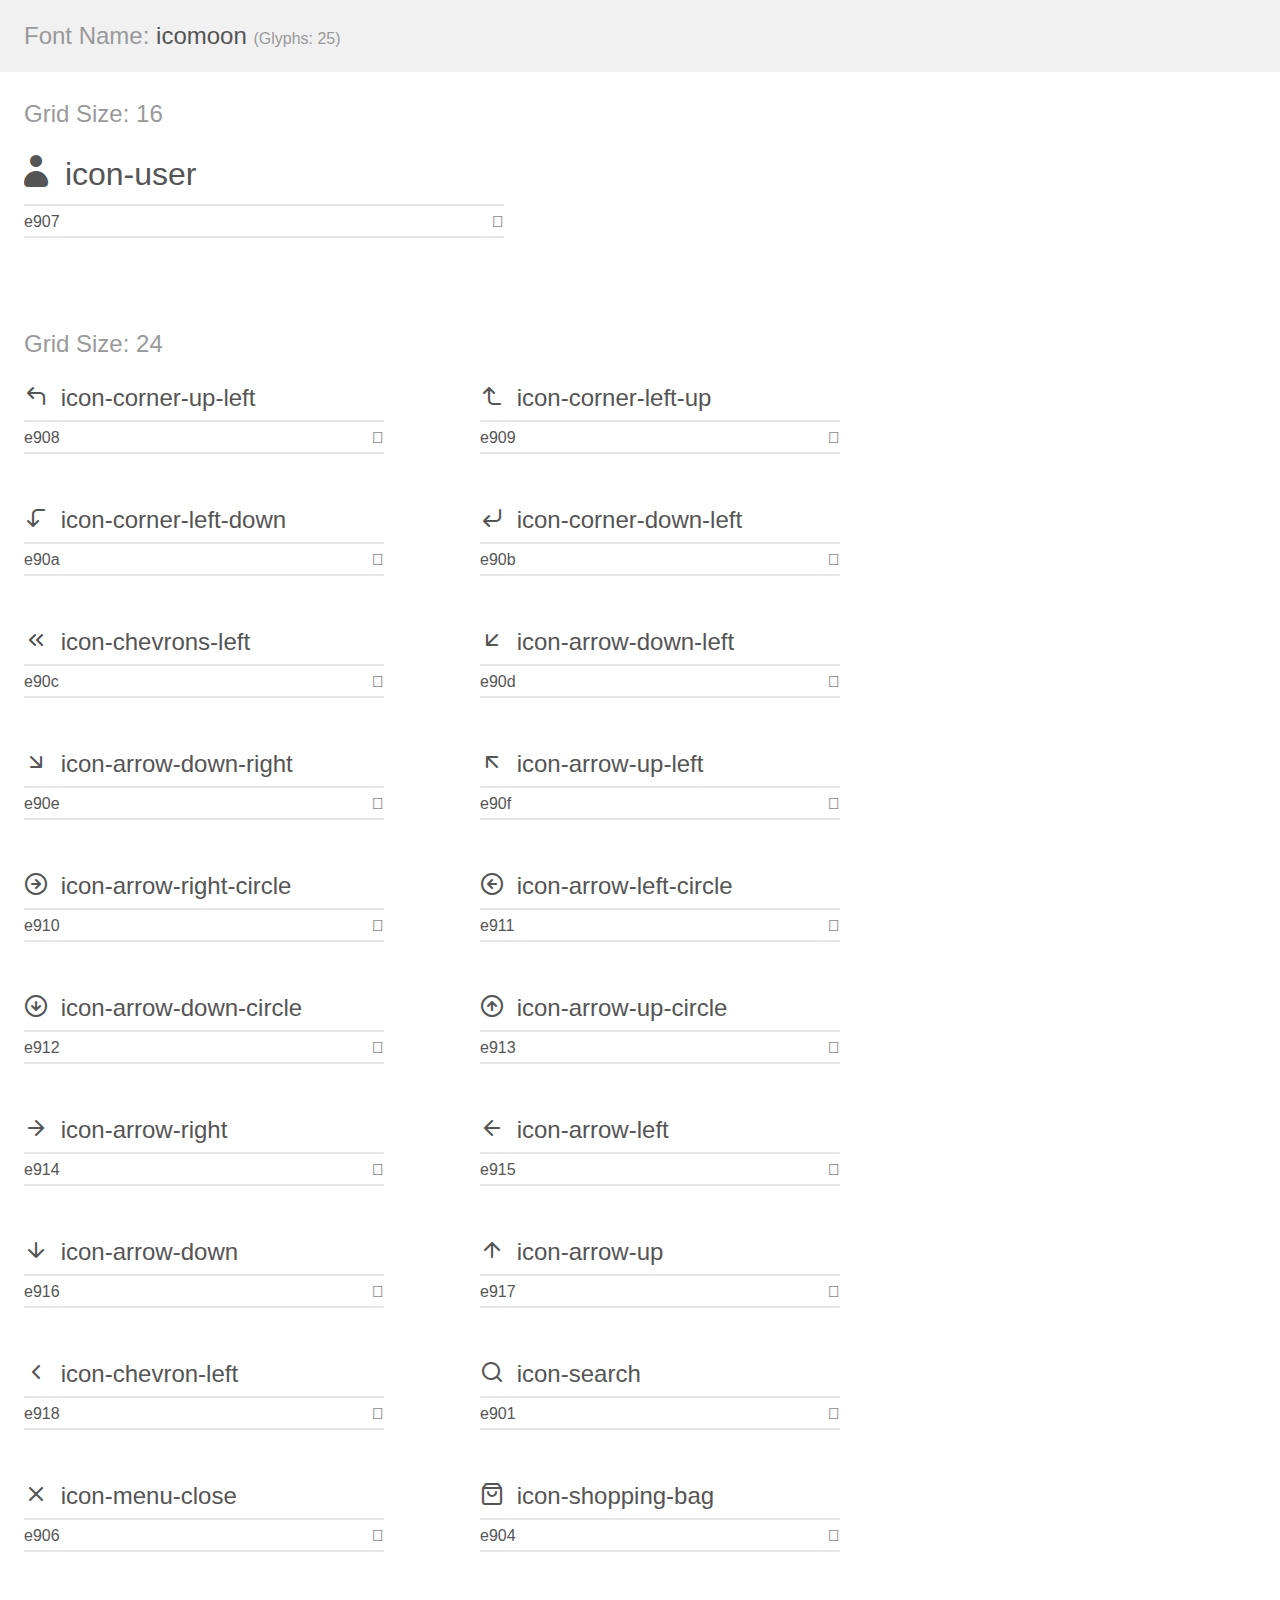
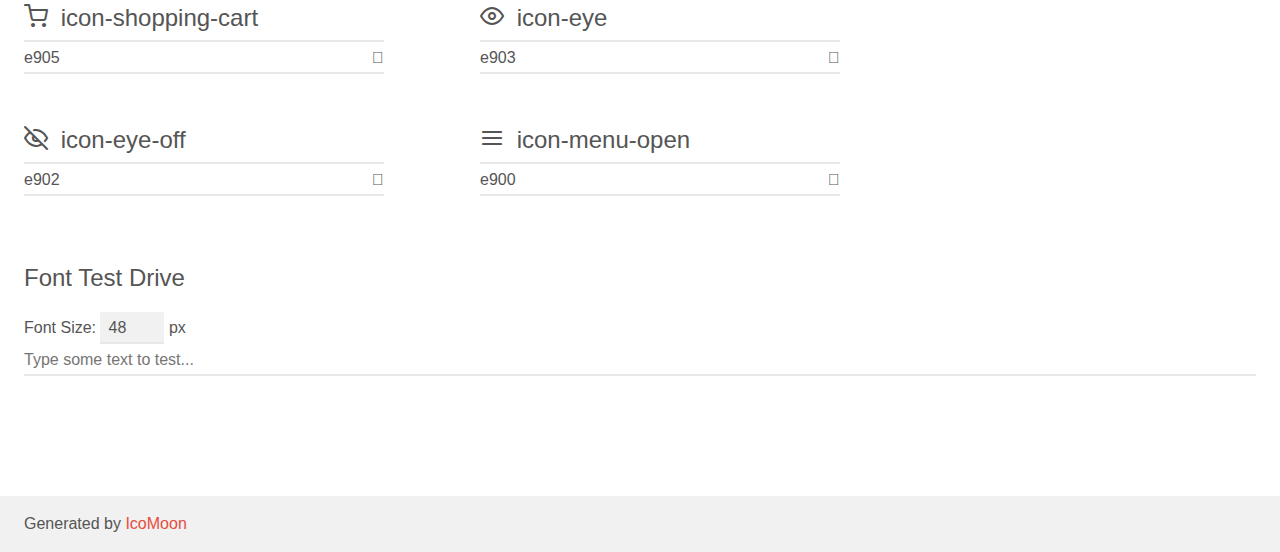
<file: assets/demo.html>
<!doctype html>
<html>
<head>
    <meta charset="utf-8">
    <title>IcoMoon Demo</title>
    <meta name="description" content="An Icon Font Generated By IcoMoon.io">
    <meta name="viewport" content="width=device-width, initial-scale=1">
    <link rel="stylesheet" href="demo-files/demo.css">
    <link rel="stylesheet" href="style.css"></head>
<body>
    <div class="bgc1 clearfix">
        <h1 class="mhmm mvm"><span class="fgc1">Font Name:</span> icomoon <small class="fgc1">(Glyphs:&nbsp;25)</small></h1>
    </div>
    <div class="clearfix mhl ptl">
        <h1 class="mvm mtn fgc1">Grid Size: 16</h1>
        <div class="glyph fs1">
            <div class="clearfix bshadow0 pbs">
                <span class="icon-user"></span>
                <span class="mls"> icon-user</span>
            </div>
            <fieldset class="fs0 size1of1 clearfix hidden-false">
                <input type="text" readonly value="e907" class="unit size1of2" />
                <input type="text" maxlength="1" readonly value="&#xe907;" class="unitRight size1of2 talign-right" />
            </fieldset>
            <div class="fs0 bshadow0 clearfix hidden-true">
                <span class="unit pvs fgc1">liga: </span>
                <input type="text" readonly value="" class="liga unitRight" />
            </div>
        </div>
    </div>
    <div class="clearfix mhl ptl">
        <h1 class="mvm mtn fgc1">Grid Size: 24</h1>
        <div class="glyph fs2">
            <div class="clearfix bshadow0 pbs">
                <span class="icon-corner-up-left"></span>
                <span class="mls"> icon-corner-up-left</span>
            </div>
            <fieldset class="fs0 size1of1 clearfix hidden-false">
                <input type="text" readonly value="e908" class="unit size1of2" />
                <input type="text" maxlength="1" readonly value="&#xe908;" class="unitRight size1of2 talign-right" />
            </fieldset>
            <div class="fs0 bshadow0 clearfix hidden-true">
                <span class="unit pvs fgc1">liga: </span>
                <input type="text" readonly value="" class="liga unitRight" />
            </div>
        </div>
        <div class="glyph fs2">
            <div class="clearfix bshadow0 pbs">
                <span class="icon-corner-left-up"></span>
                <span class="mls"> icon-corner-left-up</span>
            </div>
            <fieldset class="fs0 size1of1 clearfix hidden-false">
                <input type="text" readonly value="e909" class="unit size1of2" />
                <input type="text" maxlength="1" readonly value="&#xe909;" class="unitRight size1of2 talign-right" />
            </fieldset>
            <div class="fs0 bshadow0 clearfix hidden-true">
                <span class="unit pvs fgc1">liga: </span>
                <input type="text" readonly value="" class="liga unitRight" />
            </div>
        </div>
        <div class="glyph fs2">
            <div class="clearfix bshadow0 pbs">
                <span class="icon-corner-left-down"></span>
                <span class="mls"> icon-corner-left-down</span>
            </div>
            <fieldset class="fs0 size1of1 clearfix hidden-false">
                <input type="text" readonly value="e90a" class="unit size1of2" />
                <input type="text" maxlength="1" readonly value="&#xe90a;" class="unitRight size1of2 talign-right" />
            </fieldset>
            <div class="fs0 bshadow0 clearfix hidden-true">
                <span class="unit pvs fgc1">liga: </span>
                <input type="text" readonly value="" class="liga unitRight" />
            </div>
        </div>
        <div class="glyph fs2">
            <div class="clearfix bshadow0 pbs">
                <span class="icon-corner-down-left"></span>
                <span class="mls"> icon-corner-down-left</span>
            </div>
            <fieldset class="fs0 size1of1 clearfix hidden-false">
                <input type="text" readonly value="e90b" class="unit size1of2" />
                <input type="text" maxlength="1" readonly value="&#xe90b;" class="unitRight size1of2 talign-right" />
            </fieldset>
            <div class="fs0 bshadow0 clearfix hidden-true">
                <span class="unit pvs fgc1">liga: </span>
                <input type="text" readonly value="" class="liga unitRight" />
            </div>
        </div>
        <div class="glyph fs2">
            <div class="clearfix bshadow0 pbs">
                <span class="icon-chevrons-left"></span>
                <span class="mls"> icon-chevrons-left</span>
            </div>
            <fieldset class="fs0 size1of1 clearfix hidden-false">
                <input type="text" readonly value="e90c" class="unit size1of2" />
                <input type="text" maxlength="1" readonly value="&#xe90c;" class="unitRight size1of2 talign-right" />
            </fieldset>
            <div class="fs0 bshadow0 clearfix hidden-true">
                <span class="unit pvs fgc1">liga: </span>
                <input type="text" readonly value="" class="liga unitRight" />
            </div>
        </div>
        <div class="glyph fs2">
            <div class="clearfix bshadow0 pbs">
                <span class="icon-arrow-down-left"></span>
                <span class="mls"> icon-arrow-down-left</span>
            </div>
            <fieldset class="fs0 size1of1 clearfix hidden-false">
                <input type="text" readonly value="e90d" class="unit size1of2" />
                <input type="text" maxlength="1" readonly value="&#xe90d;" class="unitRight size1of2 talign-right" />
            </fieldset>
            <div class="fs0 bshadow0 clearfix hidden-true">
                <span class="unit pvs fgc1">liga: </span>
                <input type="text" readonly value="" class="liga unitRight" />
            </div>
        </div>
        <div class="glyph fs2">
            <div class="clearfix bshadow0 pbs">
                <span class="icon-arrow-down-right"></span>
                <span class="mls"> icon-arrow-down-right</span>
            </div>
            <fieldset class="fs0 size1of1 clearfix hidden-false">
                <input type="text" readonly value="e90e" class="unit size1of2" />
                <input type="text" maxlength="1" readonly value="&#xe90e;" class="unitRight size1of2 talign-right" />
            </fieldset>
            <div class="fs0 bshadow0 clearfix hidden-true">
                <span class="unit pvs fgc1">liga: </span>
                <input type="text" readonly value="" class="liga unitRight" />
            </div>
        </div>
        <div class="glyph fs2">
            <div class="clearfix bshadow0 pbs">
                <span class="icon-arrow-up-left"></span>
                <span class="mls"> icon-arrow-up-left</span>
            </div>
            <fieldset class="fs0 size1of1 clearfix hidden-false">
                <input type="text" readonly value="e90f" class="unit size1of2" />
                <input type="text" maxlength="1" readonly value="&#xe90f;" class="unitRight size1of2 talign-right" />
            </fieldset>
            <div class="fs0 bshadow0 clearfix hidden-true">
                <span class="unit pvs fgc1">liga: </span>
                <input type="text" readonly value="" class="liga unitRight" />
            </div>
        </div>
        <div class="glyph fs2">
            <div class="clearfix bshadow0 pbs">
                <span class="icon-arrow-right-circle"></span>
                <span class="mls"> icon-arrow-right-circle</span>
            </div>
            <fieldset class="fs0 size1of1 clearfix hidden-false">
                <input type="text" readonly value="e910" class="unit size1of2" />
                <input type="text" maxlength="1" readonly value="&#xe910;" class="unitRight size1of2 talign-right" />
            </fieldset>
            <div class="fs0 bshadow0 clearfix hidden-true">
                <span class="unit pvs fgc1">liga: </span>
                <input type="text" readonly value="" class="liga unitRight" />
            </div>
        </div>
        <div class="glyph fs2">
            <div class="clearfix bshadow0 pbs">
                <span class="icon-arrow-left-circle"></span>
                <span class="mls"> icon-arrow-left-circle</span>
            </div>
            <fieldset class="fs0 size1of1 clearfix hidden-false">
                <input type="text" readonly value="e911" class="unit size1of2" />
                <input type="text" maxlength="1" readonly value="&#xe911;" class="unitRight size1of2 talign-right" />
            </fieldset>
            <div class="fs0 bshadow0 clearfix hidden-true">
                <span class="unit pvs fgc1">liga: </span>
                <input type="text" readonly value="" class="liga unitRight" />
            </div>
        </div>
        <div class="glyph fs2">
            <div class="clearfix bshadow0 pbs">
                <span class="icon-arrow-down-circle"></span>
                <span class="mls"> icon-arrow-down-circle</span>
            </div>
            <fieldset class="fs0 size1of1 clearfix hidden-false">
                <input type="text" readonly value="e912" class="unit size1of2" />
                <input type="text" maxlength="1" readonly value="&#xe912;" class="unitRight size1of2 talign-right" />
            </fieldset>
            <div class="fs0 bshadow0 clearfix hidden-true">
                <span class="unit pvs fgc1">liga: </span>
                <input type="text" readonly value="" class="liga unitRight" />
            </div>
        </div>
        <div class="glyph fs2">
            <div class="clearfix bshadow0 pbs">
                <span class="icon-arrow-up-circle"></span>
                <span class="mls"> icon-arrow-up-circle</span>
            </div>
            <fieldset class="fs0 size1of1 clearfix hidden-false">
                <input type="text" readonly value="e913" class="unit size1of2" />
                <input type="text" maxlength="1" readonly value="&#xe913;" class="unitRight size1of2 talign-right" />
            </fieldset>
            <div class="fs0 bshadow0 clearfix hidden-true">
                <span class="unit pvs fgc1">liga: </span>
                <input type="text" readonly value="" class="liga unitRight" />
            </div>
        </div>
        <div class="glyph fs2">
            <div class="clearfix bshadow0 pbs">
                <span class="icon-arrow-right"></span>
                <span class="mls"> icon-arrow-right</span>
            </div>
            <fieldset class="fs0 size1of1 clearfix hidden-false">
                <input type="text" readonly value="e914" class="unit size1of2" />
                <input type="text" maxlength="1" readonly value="&#xe914;" class="unitRight size1of2 talign-right" />
            </fieldset>
            <div class="fs0 bshadow0 clearfix hidden-true">
                <span class="unit pvs fgc1">liga: </span>
                <input type="text" readonly value="" class="liga unitRight" />
            </div>
        </div>
        <div class="glyph fs2">
            <div class="clearfix bshadow0 pbs">
                <span class="icon-arrow-left"></span>
                <span class="mls"> icon-arrow-left</span>
            </div>
            <fieldset class="fs0 size1of1 clearfix hidden-false">
                <input type="text" readonly value="e915" class="unit size1of2" />
                <input type="text" maxlength="1" readonly value="&#xe915;" class="unitRight size1of2 talign-right" />
            </fieldset>
            <div class="fs0 bshadow0 clearfix hidden-true">
                <span class="unit pvs fgc1">liga: </span>
                <input type="text" readonly value="" class="liga unitRight" />
            </div>
        </div>
        <div class="glyph fs2">
            <div class="clearfix bshadow0 pbs">
                <span class="icon-arrow-down"></span>
                <span class="mls"> icon-arrow-down</span>
            </div>
            <fieldset class="fs0 size1of1 clearfix hidden-false">
                <input type="text" readonly value="e916" class="unit size1of2" />
                <input type="text" maxlength="1" readonly value="&#xe916;" class="unitRight size1of2 talign-right" />
            </fieldset>
            <div class="fs0 bshadow0 clearfix hidden-true">
                <span class="unit pvs fgc1">liga: </span>
                <input type="text" readonly value="" class="liga unitRight" />
            </div>
        </div>
        <div class="glyph fs2">
            <div class="clearfix bshadow0 pbs">
                <span class="icon-arrow-up"></span>
                <span class="mls"> icon-arrow-up</span>
            </div>
            <fieldset class="fs0 size1of1 clearfix hidden-false">
                <input type="text" readonly value="e917" class="unit size1of2" />
                <input type="text" maxlength="1" readonly value="&#xe917;" class="unitRight size1of2 talign-right" />
            </fieldset>
            <div class="fs0 bshadow0 clearfix hidden-true">
                <span class="unit pvs fgc1">liga: </span>
                <input type="text" readonly value="" class="liga unitRight" />
            </div>
        </div>
        <div class="glyph fs2">
            <div class="clearfix bshadow0 pbs">
                <span class="icon-chevron-left"></span>
                <span class="mls"> icon-chevron-left</span>
            </div>
            <fieldset class="fs0 size1of1 clearfix hidden-false">
                <input type="text" readonly value="e918" class="unit size1of2" />
                <input type="text" maxlength="1" readonly value="&#xe918;" class="unitRight size1of2 talign-right" />
            </fieldset>
            <div class="fs0 bshadow0 clearfix hidden-true">
                <span class="unit pvs fgc1">liga: </span>
                <input type="text" readonly value="" class="liga unitRight" />
            </div>
        </div>
        <div class="glyph fs2">
            <div class="clearfix bshadow0 pbs">
                <span class="icon-search"></span>
                <span class="mls"> icon-search</span>
            </div>
            <fieldset class="fs0 size1of1 clearfix hidden-false">
                <input type="text" readonly value="e901" class="unit size1of2" />
                <input type="text" maxlength="1" readonly value="&#xe901;" class="unitRight size1of2 talign-right" />
            </fieldset>
            <div class="fs0 bshadow0 clearfix hidden-true">
                <span class="unit pvs fgc1">liga: </span>
                <input type="text" readonly value="" class="liga unitRight" />
            </div>
        </div>
        <div class="glyph fs2">
            <div class="clearfix bshadow0 pbs">
                <span class="icon-menu-close"></span>
                <span class="mls"> icon-menu-close</span>
            </div>
            <fieldset class="fs0 size1of1 clearfix hidden-false">
                <input type="text" readonly value="e906" class="unit size1of2" />
                <input type="text" maxlength="1" readonly value="&#xe906;" class="unitRight size1of2 talign-right" />
            </fieldset>
            <div class="fs0 bshadow0 clearfix hidden-true">
                <span class="unit pvs fgc1">liga: </span>
                <input type="text" readonly value="" class="liga unitRight" />
            </div>
        </div>
        <div class="glyph fs2">
            <div class="clearfix bshadow0 pbs">
                <span class="icon-shopping-bag"></span>
                <span class="mls"> icon-shopping-bag</span>
            </div>
            <fieldset class="fs0 size1of1 clearfix hidden-false">
                <input type="text" readonly value="e904" class="unit size1of2" />
                <input type="text" maxlength="1" readonly value="&#xe904;" class="unitRight size1of2 talign-right" />
            </fieldset>
            <div class="fs0 bshadow0 clearfix hidden-true">
                <span class="unit pvs fgc1">liga: </span>
                <input type="text" readonly value="" class="liga unitRight" />
            </div>
        </div>
        <div class="glyph fs2">
            <div class="clearfix bshadow0 pbs">
                <span class="icon-shopping-cart"></span>
                <span class="mls"> icon-shopping-cart</span>
            </div>
            <fieldset class="fs0 size1of1 clearfix hidden-false">
                <input type="text" readonly value="e905" class="unit size1of2" />
                <input type="text" maxlength="1" readonly value="&#xe905;" class="unitRight size1of2 talign-right" />
            </fieldset>
            <div class="fs0 bshadow0 clearfix hidden-true">
                <span class="unit pvs fgc1">liga: </span>
                <input type="text" readonly value="" class="liga unitRight" />
            </div>
        </div>
        <div class="glyph fs2">
            <div class="clearfix bshadow0 pbs">
                <span class="icon-eye"></span>
                <span class="mls"> icon-eye</span>
            </div>
            <fieldset class="fs0 size1of1 clearfix hidden-false">
                <input type="text" readonly value="e903" class="unit size1of2" />
                <input type="text" maxlength="1" readonly value="&#xe903;" class="unitRight size1of2 talign-right" />
            </fieldset>
            <div class="fs0 bshadow0 clearfix hidden-true">
                <span class="unit pvs fgc1">liga: </span>
                <input type="text" readonly value="" class="liga unitRight" />
            </div>
        </div>
        <div class="glyph fs2">
            <div class="clearfix bshadow0 pbs">
                <span class="icon-eye-off"></span>
                <span class="mls"> icon-eye-off</span>
            </div>
            <fieldset class="fs0 size1of1 clearfix hidden-false">
                <input type="text" readonly value="e902" class="unit size1of2" />
                <input type="text" maxlength="1" readonly value="&#xe902;" class="unitRight size1of2 talign-right" />
            </fieldset>
            <div class="fs0 bshadow0 clearfix hidden-true">
                <span class="unit pvs fgc1">liga: </span>
                <input type="text" readonly value="" class="liga unitRight" />
            </div>
        </div>
        <div class="glyph fs2">
            <div class="clearfix bshadow0 pbs">
                <span class="icon-menu-open"></span>
                <span class="mls"> icon-menu-open</span>
            </div>
            <fieldset class="fs0 size1of1 clearfix hidden-false">
                <input type="text" readonly value="e900" class="unit size1of2" />
                <input type="text" maxlength="1" readonly value="&#xe900;" class="unitRight size1of2 talign-right" />
            </fieldset>
            <div class="fs0 bshadow0 clearfix hidden-true">
                <span class="unit pvs fgc1">liga: </span>
                <input type="text" readonly value="" class="liga unitRight" />
            </div>
        </div>
    </div>

    <!--[if gt IE 8]><!-->
    <div class="mhl clearfix mbl">
        <h1>Font Test Drive</h1>
        <label>
            Font Size: <input id="fontSize" type="number" class="textbox0 mbm"
            min="8" value="48" />
            px
        </label>
        <input id="testText" type="text" class="phl size1of1 mvl"
        placeholder="Type some text to test..." value=""/>
        <div id="testDrive" class="icon-" style="font-family: icomoon">&nbsp;
        </div>
    </div>
    <!--<![endif]-->
    <div class="bgc1 clearfix">
        <p class="mhl">Generated by <a href="https://icomoon.io/app">IcoMoon</a></p>
    </div>

    <script src="demo-files/demo.js"></script>
</body>
</html>
</file>
<file: assets/demo-files/demo.css>
body {
  padding: 0;
  margin: 0;
  font-family: sans-serif;
  font-size: 1em;
  line-height: 1.5;
  color: #555;
  background: #fff;
}
h1 {
  font-size: 1.5em;
  font-weight: normal;
}
small {
  font-size: .66666667em;
}
a {
  color: #e74c3c;
  text-decoration: none;
}
a:hover, a:focus {
  box-shadow: 0 1px #e74c3c;
}
.bshadow0, input {
  box-shadow: inset 0 -2px #e7e7e7;
}
input:hover {
  box-shadow: inset 0 -2px #ccc;
}
input, fieldset {
  font-family: sans-serif;
  font-size: 1em;
  margin: 0;
  padding: 0;
  border: 0;
}
input {
  color: inherit;
  line-height: 1.5;
  height: 1.5em;
  padding: .25em 0;
}
input:focus {
  outline: none;
  box-shadow: inset 0 -2px #449fdb;
}
.glyph {
  font-size: 16px;
  width: 15em;
  padding-bottom: 1em;
  margin-right: 4em;
  margin-bottom: 1em;
  float: left;
  overflow: hidden;
}
.liga {
  width: 80%;
  width: calc(100% - 2.5em);
}
.talign-right {
  text-align: right;
}
.talign-center {
  text-align: center;
}
.bgc1 {
  background: #f1f1f1;
}
.fgc1 {
  color: #999;
}
.fgc0 {
  color: #000;
}
p {
  margin-top: 1em;
  margin-bottom: 1em;
}
.mvm {
  margin-top: .75em;
  margin-bottom: .75em;
}
.mtn {
  margin-top: 0;
}
.mtl, .mal {
  margin-top: 1.5em;
}
.mbl, .mal {
  margin-bottom: 1.5em;
}
.mal, .mhl {
  margin-left: 1.5em;
  margin-right: 1.5em;
}
.mhmm {
  margin-left: 1em;
  margin-right: 1em;
}
.mls {
  margin-left: .25em;
}
.ptl {
  padding-top: 1.5em;
}
.pbs, .pvs {
  padding-bottom: .25em;
}
.pvs, .pts {
  padding-top: .25em;
}
.unit {
  float: left;
}
.unitRight {
  float: right;
}
.size1of2 {
  width: 50%;
}
.size1of1 {
  width: 100%;
}
.clearfix:before, .clearfix:after {
  content: " ";
  display: table;
}
.clearfix:after {
  clear: both;
}
.hidden-true {
  display: none;
}
.textbox0 {
  width: 3em;
  background: #f1f1f1;
  padding: .25em .5em;
  line-height: 1.5;
  height: 1.5em;
}
#testDrive {
  display: block;
  padding-top: 24px;
  line-height: 1.5;
}
.fs0 {
  font-size: 16px;
}
.fs1 {
  font-size: 32px;
}
.fs2 {
  font-size: 24px;
}
</file>
<file: assets/style.css>
@font-face {
  font-family: 'icomoon';
  src:  url('fonts/icomoon.eot?j6xiub');
  src:  url('fonts/icomoon.eot?j6xiub#iefix') format('embedded-opentype'),
    url('fonts/icomoon.ttf?j6xiub') format('truetype'),
    url('fonts/icomoon.woff?j6xiub') format('woff'),
    url('fonts/icomoon.svg?j6xiub#icomoon') format('svg');
  font-weight: normal;
  font-style: normal;
  font-display: block;
}

[class^="icon-"], [class*=" icon-"] {
  /* use !important to prevent issues with browser extensions that change fonts */
  font-family: 'icomoon' !important;
  speak: never;
  font-style: normal;
  font-weight: normal;
  font-variant: normal;
  text-transform: none;
  line-height: 1;

  /* Better Font Rendering =========== */
  -webkit-font-smoothing: antialiased;
  -moz-osx-font-smoothing: grayscale;
}

.icon-user:before {
  content: "\e907";
}
.icon-corner-up-left:before {
  content: "\e908";
}
.icon-corner-left-up:before {
  content: "\e909";
}
.icon-corner-left-down:before {
  content: "\e90a";
}
.icon-corner-down-left:before {
  content: "\e90b";
}
.icon-chevrons-left:before {
  content: "\e90c";
}
.icon-arrow-down-left:before {
  content: "\e90d";
}
.icon-arrow-down-right:before {
  content: "\e90e";
}
.icon-arrow-up-left:before {
  content: "\e90f";
}
.icon-arrow-right-circle:before {
  content: "\e910";
}
.icon-arrow-left-circle:before {
  content: "\e911";
}
.icon-arrow-down-circle:before {
  content: "\e912";
}
.icon-arrow-up-circle:before {
  content: "\e913";
}
.icon-arrow-right:before {
  content: "\e914";
}
.icon-arrow-left:before {
  content: "\e915";
}
.icon-arrow-down:before {
  content: "\e916";
}
.icon-arrow-up:before {
  content: "\e917";
}
.icon-chevron-left:before {
  content: "\e918";
}
.icon-search:before {
  content: "\e901";
}
.icon-menu-close:before {
  content: "\e906";
}
.icon-shopping-bag:before {
  content: "\e904";
}
.icon-shopping-cart:before {
  content: "\e905";
}
.icon-eye:before {
  content: "\e903";
}
.icon-eye-off:before {
  content: "\e902";
}
.icon-menu-open:before {
  content: "\e900";
}
</file>
